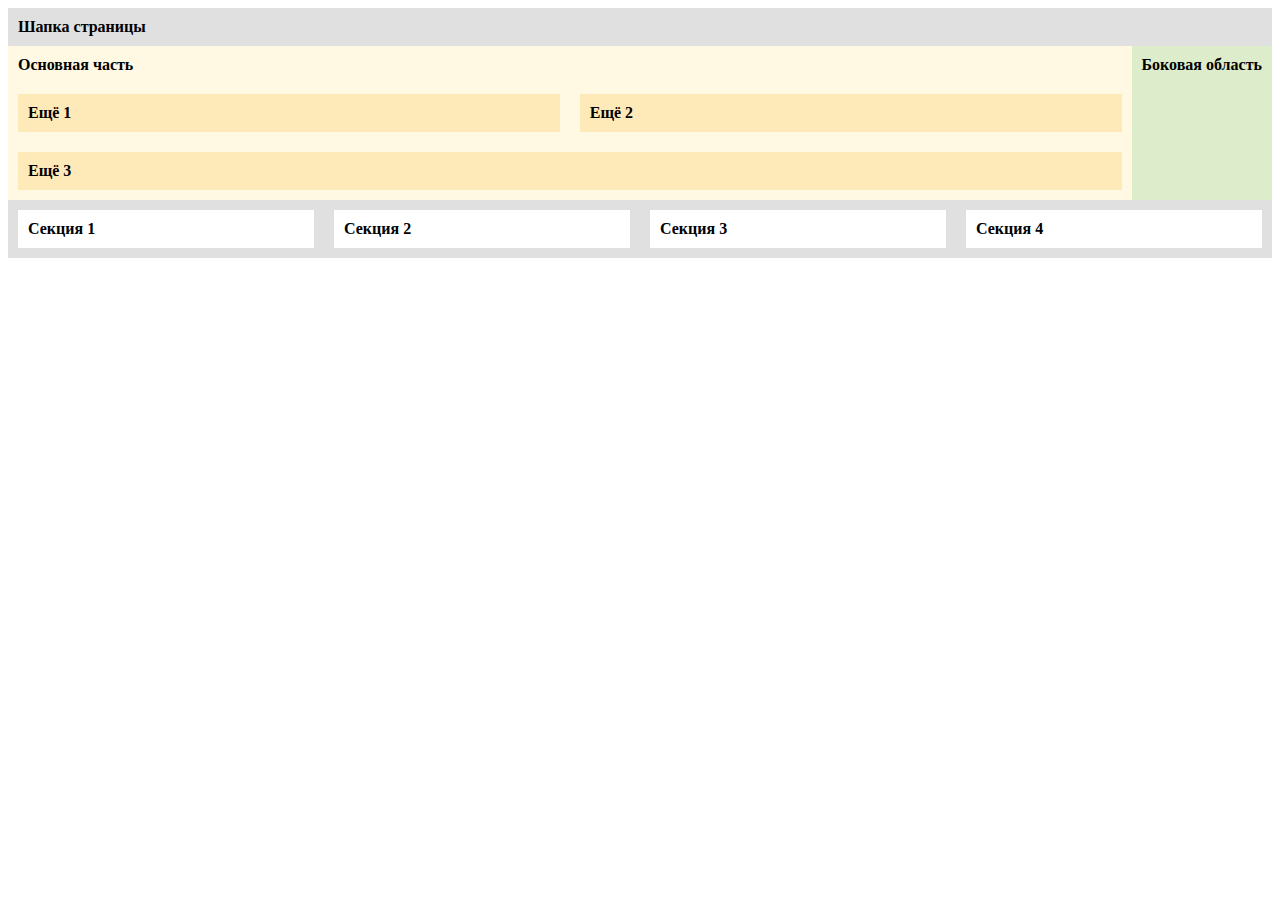
<file: Index.html>
<!DOCTYPE html>
<html lang="en">
  <head>
    <meta charset="UTF-8" />
    <meta name="viewport" content="width=device-width, initial-scale=1.0" />
    <title>Website</title>
    <style>
      header,
      main,
      article,
      aside,
      footer,
      section,
      div,
      p {
        display: flex;
      }
      article,
      section,
      p {
        margin: 10px;
      }

      header,
      footer {
        background-color: rgb(224, 224, 224);
      }
      section {
        background-color: white;
      }
      aside {
        background-color: rgb(221, 236, 203);
      }
      main {
        background-color: rgb(255, 248, 227);
      }
      article {
        background-color: rgb(254, 234, 185);
      }
      p {
        font-weight: bold;
      }

      .main {
        flex-flow: column wrap;
        flex-grow: 1;
      }
      .aside {
        flex-shrink: 1;
      }
      .article {
        flex-grow: 1;
      }
      .section {
        flex-grow: 1;
      }
    </style>
  </head>
  <body>
    <header class="header">
      <p>Шапка страницы</p>
    </header>
    <div class="main_aside">
      <main class="main">
        <p>Основная часть</p>
        <div class="more1_more2">
          <article class="article">
            <p>Ещё 1</p>
          </article>
          <article class="article">
            <p>Ещё 2</p>
          </article>
        </div>
        <article class="article">
          <p>Ещё 3</p>
        </article>
      </main>
      <aside class="aside"><p>Боковая область</p></aside>
    </div>
    <footer class="footer">
      <section class="section"><p>Секция 1</p></section>
      <section class="section"><p>Секция 2</p></section>
      <section class="section"><p>Секция 3</p></section>
      <section class="section"><p>Секция 4</p></section>
    </footer>
  </body>
</html>
</file>
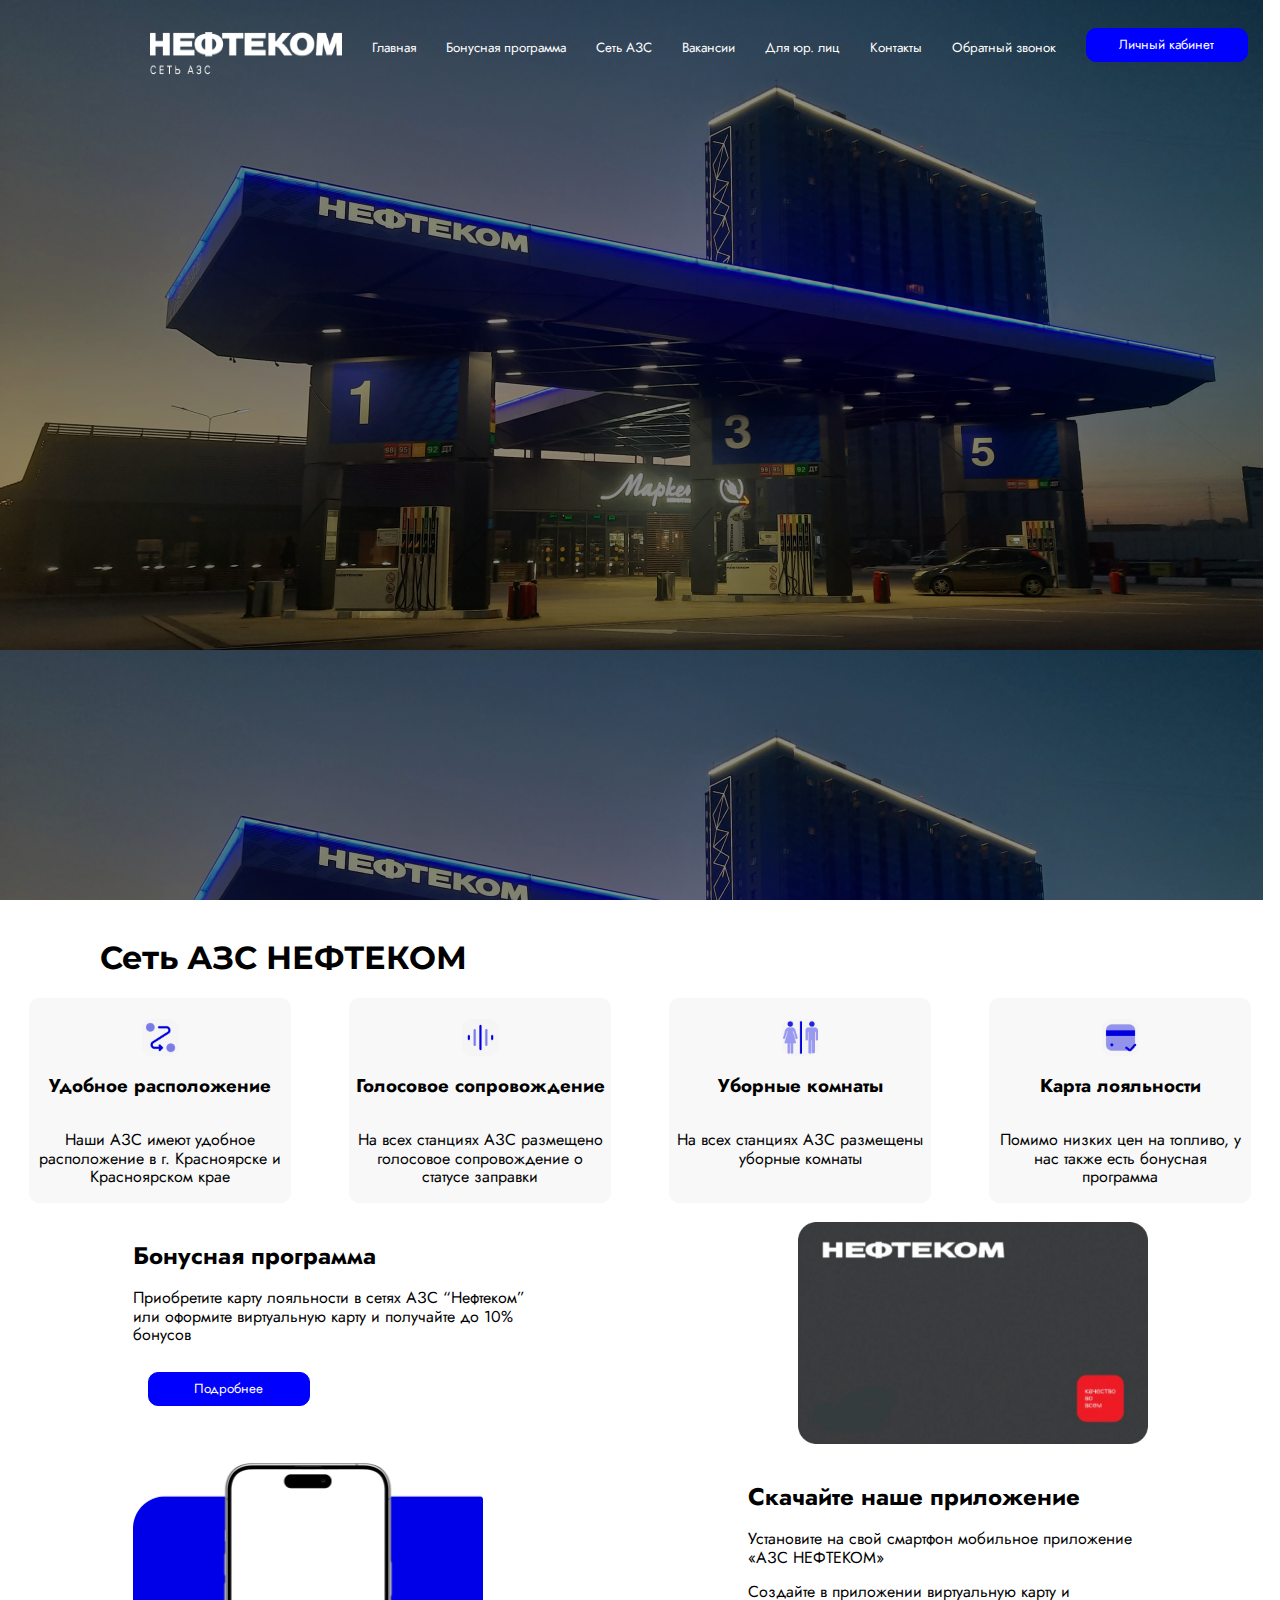
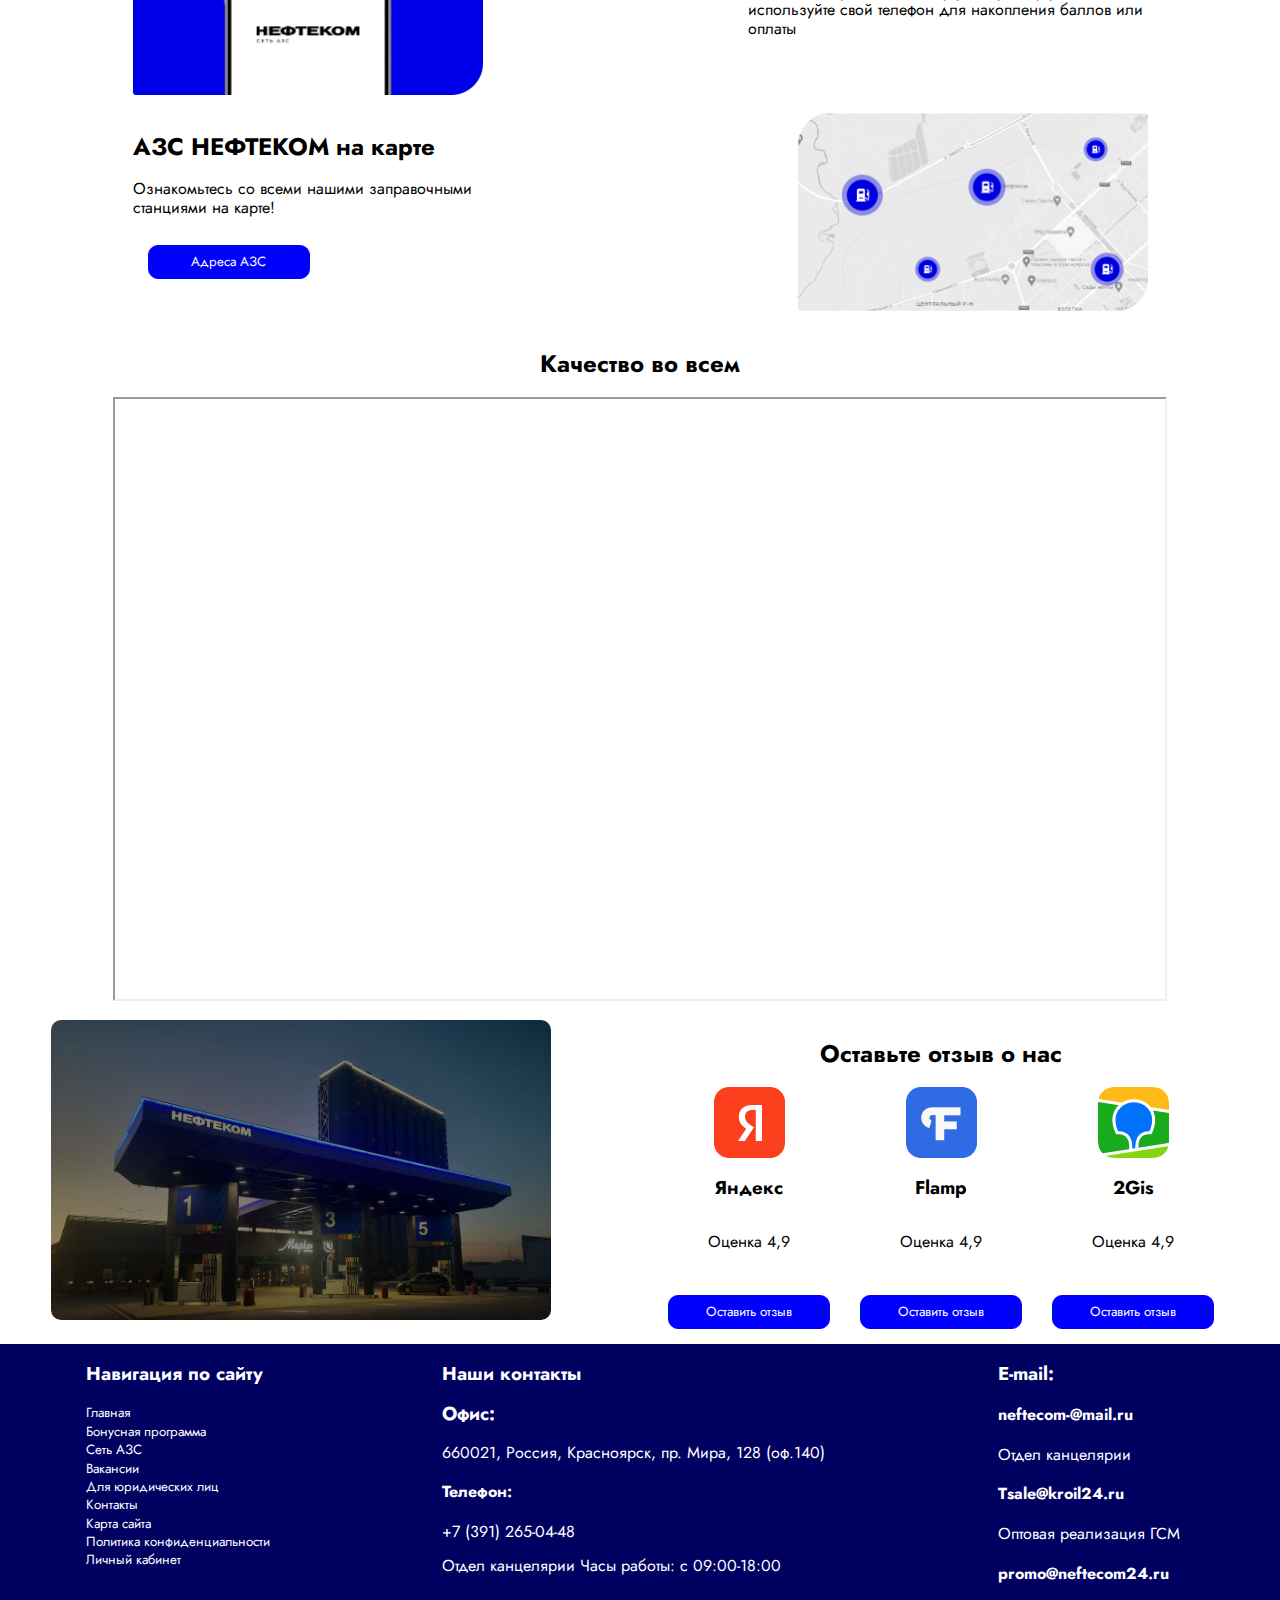
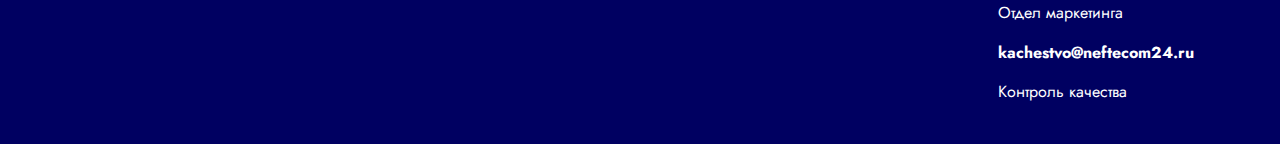
<file: Сайт Нефтеком/Index.html>
<!DOCTYPE html>
<html lang="ru">
  <head>
    <meta charset="UTF-8" />
    <meta name="viewport" content="width=device-width, initial-scale=1.0" />
    <title>Нефтеком</title>
    <link rel="stylesheet" href="normalize.css" />
    <link rel="preconnect" href="https://fonts.googleapis.com" />
    <link rel="preconnect" href="https://fonts.gstatic.com" crossorigin />
    <link rel="preconnect" href="https://fonts.googleapis.com" />
    <link rel="preconnect" href="https://fonts.gstatic.com" crossorigin />
    <link
      href="https://fonts.googleapis.com/css2?family=Jost:ital,wght@0,300;0,400;1,300&family=Montserrat:ital,wght@0,300;0,400;1,300&display=swap"
      rel="stylesheet"
    />
    <link
      href="https://fonts.googleapis.com/css2?family=Jost:ital,wght@0,300;0,400;1,300&display=swap"
      rel="stylesheet"
    />
    <link rel="stylesheet" href="style.css" />
  </head>
  <body>
    <header>
      <img src="logo.png" alt="Логотип" id="logo" />
      <nav class="menu_nav">
        <a href="" class="menu_item">Главная</a>
        <a href="" class="menu_item">Бонусная программа</a
        ><a href="" class="menu_item">Сеть АЗС</a
        ><a href="" class="menu_item">Вакансии</a
        ><a href="" class="menu_item">Для юр. лиц</a
        ><a href="" class="menu_item">Контакты</a
        ><a href="" class="menu_item">Обратный звонок</a
        ><a href="" class="button">Личный кабинет</a>
      </nav>
    </header>
    <main>
      <h1 id="main_title">Сеть АЗС НЕФТЕКОМ</h1>
      <article class="blocks">
        <div class="block">
          <img
            src="Routing_3.png"
            alt="Удобное расположение"
            class="block_picture"
          />
          <h3 class="text">Удобное расположение</h3>
          <p class="text">
            Наши АЗС имеют удобное расположение в г. Красноярске и Красноярском
            крае
          </p>
        </div>
        <div class="block">
          <img
            src="Soundwave.png"
            alt="Голосовое сопровождение"
            class="block_picture"
          />
          <h3 class="text">Голосовое сопровождение</h3>
          <p class="text">
            На всех станциях АЗС размещено голосовое сопровождение о статусе
            заправки
          </p>
        </div>
        <div class="block">
          <img src="Rooms.png" alt="Уборные комнаты" class="block_picture" />
          <h3 class="text">Уборные комнаты</h3>
          <p class="text">На всех станциях АЗС размещены уборные комнаты</p>
        </div>
        <div class="block">
          <img
            src="Card-check.png"
            alt="Карта лояльности"
            class="block_picture"
          />
          <h3 class="text">Карта лояльности</h3>
          <p class="text">
            Помимо низких цен на топливо, у нас также есть бонусная программа
          </p>
        </div>
      </article>
      <br />
      <article class="text_block">
        <div class="body_block">
          <h2>Бонусная программа</h2>
          <p>
            Приобретите карту лояльности в сетях АЗС “Нефтеком” или оформите
            виртуальную карту и получайте до 10% бонусов
          </p>
          <a href="" class="button">Подробнее</a>
        </div>
        <img src="Card.png" alt="Карта Нефтекома" class="image" />
      </article>
      <br />
      <article class="text_block">
        <img src="Phone.png" alt="Приложение Нефтекома" class="image" />
        <div class="body_block">
          <h2>Скачайте наше приложение</h2>
          <p>Установите на свой смартфон мобильное приложение «АЗС НЕФТЕКОМ»</p>
          <p>
            Создайте в приложении виртуальную карту и используйте свой телефон
            для накопления баллов или оплаты
          </p>
        </div>
      </article>
      <br />
      <article class="text_block">
        <div class="body_block">
          <h2>АЗС НЕФТЕКОМ на карте</h2>
          <p>Ознакомьтесь со всеми нашими заправочными станциями на карте!</p>
          <a href="" class="button">Адреса АЗС</a>
        </div>
        <img src="Map.png" alt="АЗС НЕФТЕКОМ на карте" class="image" />
      </article>
      <br />
      <article class="video">
        <h2>Качество во всем</h2>
        <iframe
          width="1050"
          height="600"
          src="https://www.youtube.com/embed/p955O9kP3IM"
          title="YouTube video player"
          allow="accelerometer; autoplay; clipboard-write; encrypted-media; gyroscope; picture-in-picture; web-share"
          allowfullscreen
        ></iframe>
      </article>
      <br />
      <article class="img_and_feedbacks">
        <img src="h.png" alt="АЗС Нефтеком" id="neftecom" />
        <div class="feedback">
          <h2>Оставьте отзыв о нас</h2>
          <div class="feedbacks">
            <div class="feedback">
              <img src="Yandex.png" alt="Яндекс" />
              <h3>Яндекс</h3>
              <p>Оценка 4,9</p>
              <a href="" class="button">Оставить отзыв</a>
            </div>
            <div class="feedback">
              <img src="Flamp.png" alt="Flamp" />
              <h3>Flamp</h3>
              <p>Оценка 4,9</p>
              <a href="" class="button">Оставить отзыв</a>
            </div>
            <div class="feedback">
              <img src="2Gis.png" alt="2Gis" />
              <h3>2Gis</h3>
              <p>Оценка 4,9</p>
              <a href="" class="button">Оставить отзыв</a>
            </div>
          </div>
        </div>
      </article>
      <footer>
        <nav class="footer_nav">
          <div>
            <h3>Навигация по сайту</h3>
            <a href="">Главная</a>
            <br />
            <a href="">Бонусная программа</a>
            <br />
            <a href="">Сеть АЗС</a>
            <br />
            <a href="">Вакансии</a>
            <br />
            <a href="">Для юридических лиц</a>
            <br />
            <a href="">Контакты</a>
            <br />
            <a href="">Карта сайта</a>
            <br />
            <a href="">Политика конфиденциальности</a>
            <br />
            <a href="">Личный кабинет</a>
          </div>
          <div>
            <h3>Наши контакты</h3>
            <h3>Офис:</h3>
            <p>660021, Россия, Красноярск, пр. Мира, 128 (оф.140)</p>
            <h4>Телефон:</h4>
            <p>+7 (391) 265-04-48</p>
            <p>Отдел канцелярии Часы работы: с 09:00-18:00</p>
          </div>
          <div>
            <h3>E-mail:</h3>
            <h4>neftecom-@mail.ru</h4>
            <p>Отдел канцелярии</p>
            <h4>Тsale@kroil24.ru</h4>
            <p>Оптовая реализация ГСМ</p>
            <h4>promo@neftecom24.ru</h4>
            <p>Отдел маркетинга</p>
            <h4>kachestvo@neftecom24.ru</h4>
            <p>Контроль качества</p>
          </div>
        </nav>
      </footer>
    </main>
  </body>
</html>
</file>
<file: Сайт Нефтеком/style.css>
/* По имени тега */

header {
    justify-content: flex-end;
    display: flex;
    width: 98.67vw; 
    height: 100vh;
    background-image: url('h.png');
}

body {
    font-family: 'Jost', Arial, sans-serif;
    text-decoration: none;
}

footer {
    height: 400px;
    background-color: #000061;
}

/* Псевдоклассы */

a:link {
    font-size: smaller;
    color: white;
    text-decoration: none;
}

a:visited {
    font-size: smaller;
    color: white;
}

a:hover {
    font-size: smaller;
    color: rgb(189, 189, 189);
    text-decoration: none;
}

/* По имени класса */

.menu_nav {
    justify-content: space-around;
    display: flex;
}

.menu_item {
    display: flex;
    height: 16px;
    margin: 15px;
    margin-top: 40px;
}

.button {
    justify-content: center;
    display: flex;
    width: 100px;
    height: 16px;
    margin: 15px;
    margin-top: 28px;
    padding: 8px 30px;
    background-color: blue;
    border: 1px solid blue;
    border-radius: 10px;
}

.blocks {
    justify-content: space-around;
    display: flex;
}

.block {
    justify-content: flex-start;
    align-items: center;
    flex-flow: column wrap;
    display: flex;
    width: 260px;
    background-color: rgb(248, 248, 248);
    border: 1px solid rgb(248, 248, 248);
    border-radius: 10px;
}

.block_picture {
    width: 35px;
    margin-top: 20px;
    background-color: rgb(245, 245, 245);
    border: 1px solid rgb(245, 245, 245);
    border-radius: 10px;
}

.text {
    width: 250px;
    font-family: 'Jost', Arial, sans-serif;
    text-align: center;
}

.text_block {
    justify-content: space-around;
    display: flex;
}

.body_block {
    width: 400px;
}

.image {
    width: 350px;
}

.video {
    align-items: center;
    flex-flow: column wrap;
    display: flex;
}

.img_and_feedbacks {
    justify-content: space-around;
    flex-flow: row wrap;
    display: flex;
}

.feedbacks {
    flex-flow: row nowrap;
    display: flex;
}

.feedback {
    align-items: center;
    flex-flow: column nowrap;
    display: flex;
}

.footer_nav {
    justify-content: space-around;
    flex-flow: row wrap;
    display: flex;
    font-size: medium;
    color: white;
}

/* По идентификатору */

#logo {
    display: flex;
    width: 15vw;
    height: 5vh;
    margin: 15px;
    margin-top: 30px;
}

#main_title {
    margin-top: 40px;
    margin-left: 100px;
    padding: 0px;
    font-size: 2em;
    font-family: 'Montserrat', sans-serif;
    color: black;
}

#neftecom {
    width: 500px;
    height: 300px;
    border-radius: 10px;
}
</file>
